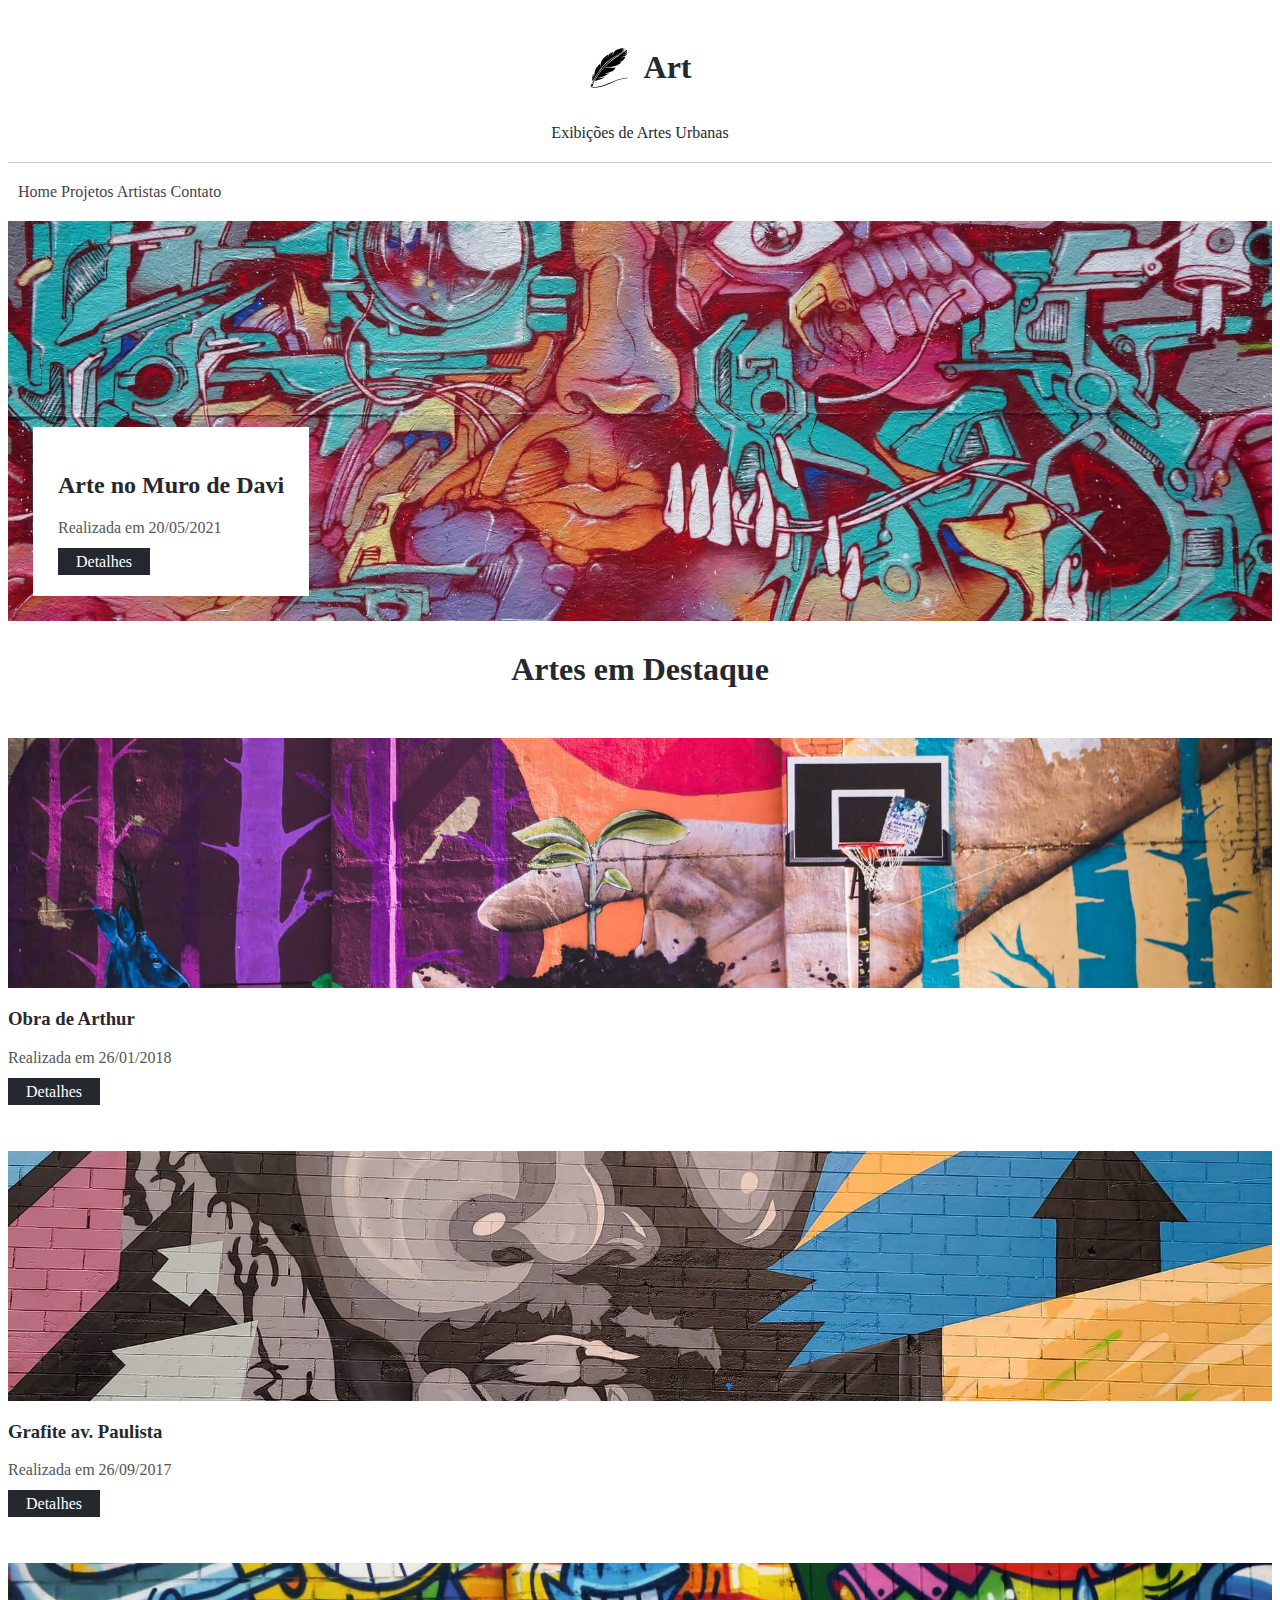
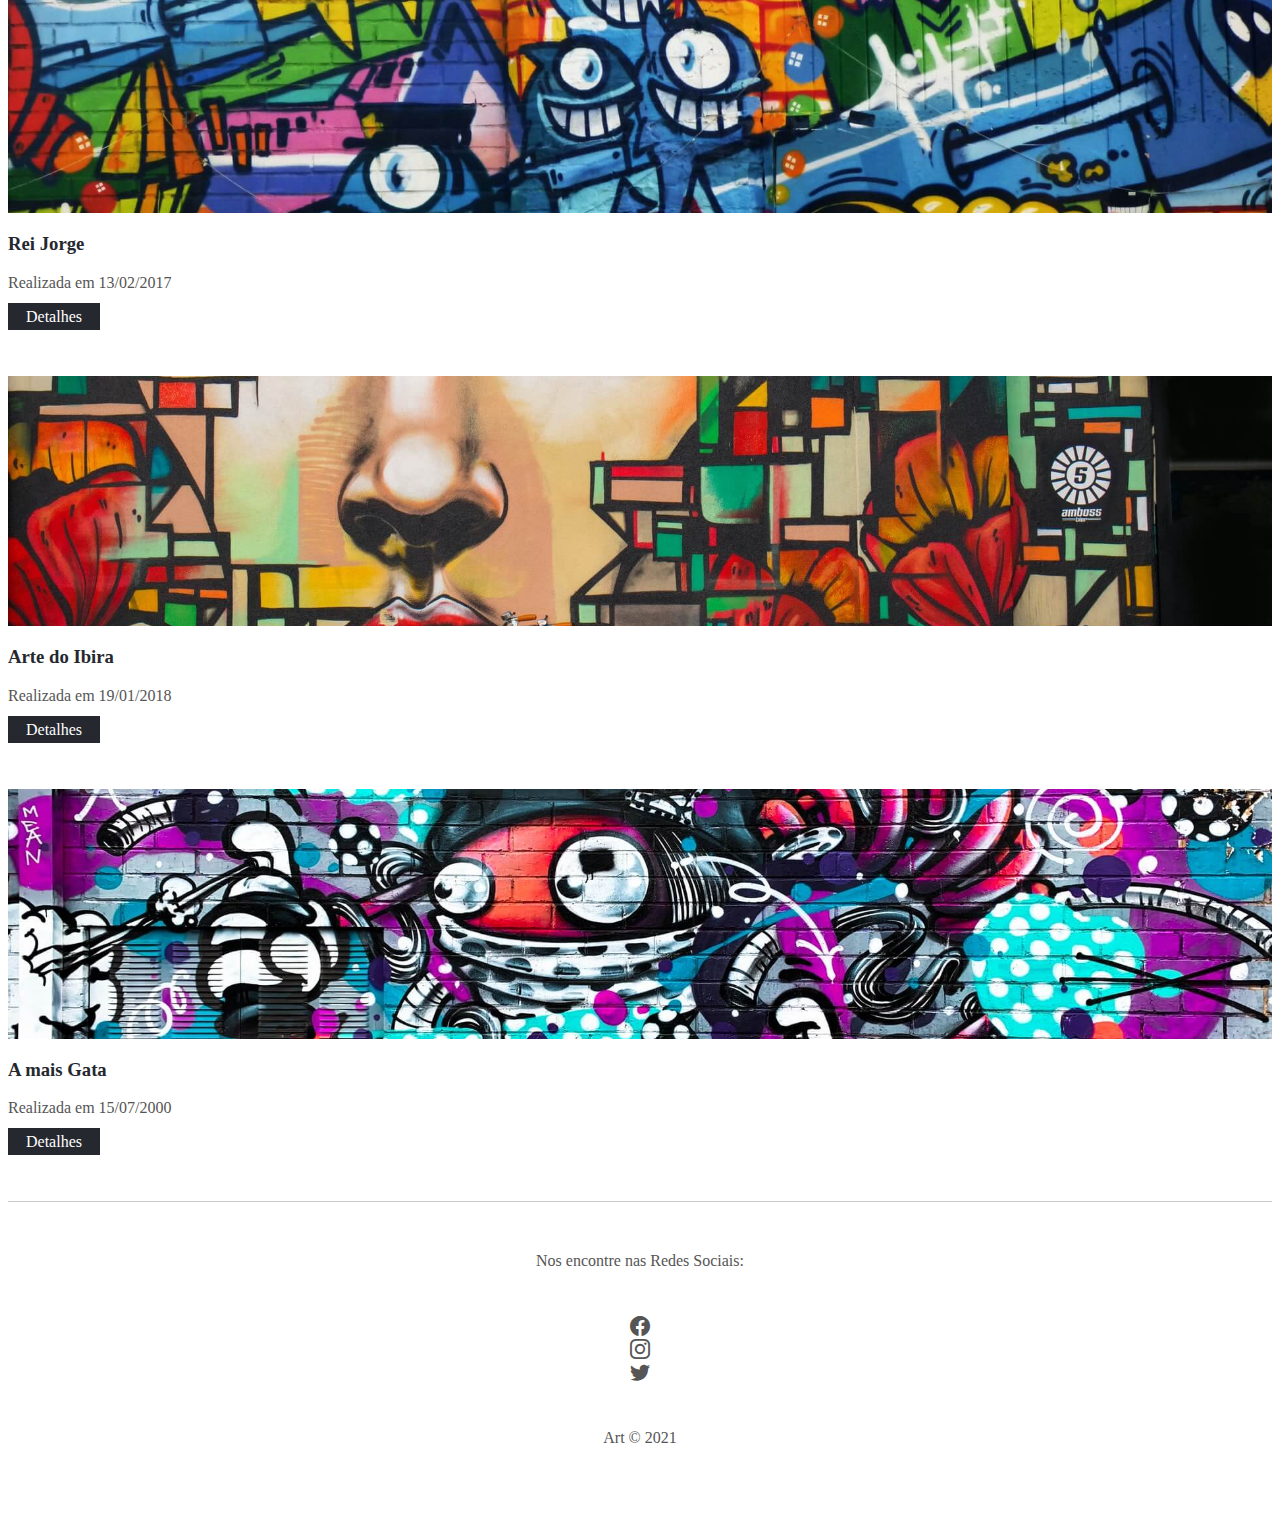
<file: OneDrive/Área de Trabalho/Bootstrap_Udemy/index.html>
<!DOCTYPE html>
<html lang="en">
<head>
    <meta charset="UTF-8">
    <meta http-equiv="X-UA-Compatible" content="IE=edge">
    <meta name="viewport" content="width=device-width, initial-scale=1.0">
    <title>Art</title>
    <link rel="shortcut icon" href="img/favicon.ico" type="image/x-icon">

    <!--BOOTSTRAP-->
    <link href="https://cdn.jsdelivr.net/npm/bootstrap@5.1.0/dist/css/bootstrap.min.css" rel="stylesheet" integrity="sha384-KyZXEAg3QhqLMpG8r+8fhAXLRk2vvoC2f3B09zVXn8CA5QIVfZOJ3BCsw2P0p/We" crossorigin="anonymous">
    
    <!--BOOTSTRAP ICONS-->
    <link rel="stylesheet" href="https://cdn.jsdelivr.net/npm/bootstrap-icons@1.5.0/font/bootstrap-icons.css">
    
    <!--CSS-->
    <link rel="stylesheet" href="css/style.css">
</head>
<body>
      <!--HEADER-->
      <div class="container-fluid">
          <header class="row" id="header">
              <div id="logo-container">
                  <img id="logo" src="img/art_logo.svg" alt="Art">
                  <h1>Art</h1>
              </div>
              <p>Exibições de Artes Urbanas</p>
          </header>
          <nav class="container" id="navbar">
              <div class="row justify-content-center">
                  <a href="#">Home</a>
                  <a href="#">Projetos</a>
                  <a href="#">Artistas</a>
                  <a href="#">Contato</a>
              </div>
          </nav>
      </div>
      <!-- MAIN IMAGE -->
      <div class="container" id="main-image-container">
          <div class="main-image center-image">
              <div class="main-image-info">
                  <h2>Arte no Muro de Davi</h2>
                  <p class="secondary-color">Realizada em 20/05/2021</p>
                  <a href="#" class="btn">Detalhes</a>
              </div>
          </div>
      </div>
      <!-- GALERY -->
      <div class="container" id="galery-container">
          <div class="col-12">
              <h1>Artes em Destaque</h1>
          </div>
          <div class="row gx-md-5">
            <div class="col-12 col-md-6">
                <div class="small-image-container center-image" id="img2"></div>
                <h3>Obra de Arthur</h3>
                <p class="secondary-color">Realizada em 26/01/2018</p>
                <a href="#" class="btn">Detalhes</a>
            </div>
            <div class="col-12 col-md-6">
                <div class="small-image-container center-image" id="img3"></div>
                <h3>Grafite av. Paulista</h3>
                <p class="secondary-color">Realizada em 26/09/2017</p>
                <a href="#" class="btn">Detalhes</a>
            </div>
            <div class="col-12 col-md-6">
                <div class="small-image-container center-image" id="img4"></div>
                <h3>Rei Jorge</h3>
                <p class="secondary-color">Realizada em 13/02/2017</p>
                <a href="#" class="btn">Detalhes</a>
            </div>
            <div class="col-12 col-md-6">
                <div class="small-image-container center-image" id="img5"></div>
                <h3>Arte do Ibira</h3>
                <p class="secondary-color">Realizada em 19/01/2018</p>
                <a href="#" class="btn">Detalhes</a>
            </div>
            <div class="col-12 col-md-6">
                <div class="small-image-container center-image" id="img6"></div>
                <h3>A mais Gata</h3>
                <p class="secondary-color">Realizada em 15/07/2000</p>
                <a href="#" class="btn">Detalhes</a>
            </div>
          </div>
      </div>
      <!-- FOOTER -->
      <footer class="container">
          <p class="secondary-color">Nos encontre nas Redes Sociais:</p>
          <div class="row justify-content-center" id="social-icons-container">
              <div class="col-1">
                  <a href="#"><i class="bi bi-facebook secondary-color"></i></a>
              </div>
              <div class="col-1">
                <a href="#"><i class="bi bi-instagram secondary-color"></i></a>
            </div>
            <div class="col-1">
                <a href="#"><i class="bi bi-twitter secondary-color"></i></a>
            </div>
          </div>
          <p class="secondary-color">Art &copy; 2021</p>
      </footer>
</body>
</html>
</file>
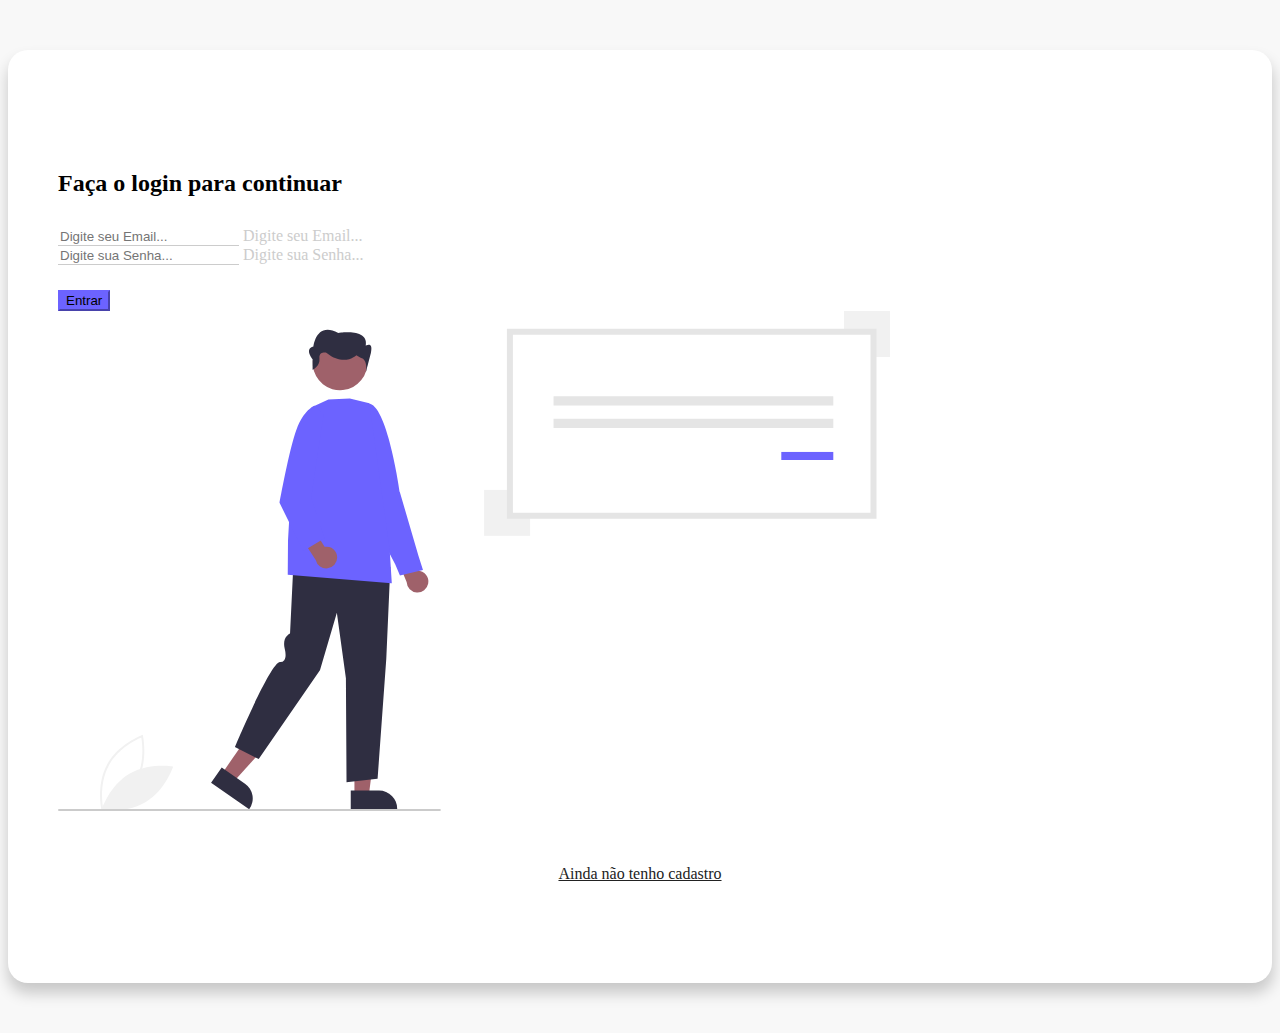
<file: OneDrive/Área de Trabalho/login_cadastro/login.html>
<!DOCTYPE html>
<html lang="en">
<head>
    <meta charset="UTF-8">
    <meta http-equiv="X-UA-Compatible" content="IE=edge">
    <meta name="viewport" content="width=device-width, initial-scale=1.0">
    <title>Login</title>
    <link href="https://cdn.jsdelivr.net/npm/bootstrap@5.1.0/dist/css/bootstrap.min.css" rel="stylesheet" integrity="sha384-KyZXEAg3QhqLMpG8r+8fhAXLRk2vvoC2f3B09zVXn8CA5QIVfZOJ3BCsw2P0p/We" crossorigin="anonymous">
    <link rel="stylesheet" href="css/styles.css">
    <!-- JavaScript Bundle with Popper -->
    <script src="https://cdn.jsdelivr.net/npm/bootstrap@5.1.0/dist/js/bootstrap.bundle.min.js" integrity="sha384-U1DAWAznBHeqEIlVSCgzq+c9gqGAJn5c/t99JyeKa9xxaYpSvHU5awsuZVVFIhvj" crossorigin="anonymous" defer></script>
</head>
<body>
    <div class="container col-11 col-md-9" id="form-container">
        <div class="row align-items-center gx-5">
            <div class="col-md-6 order-md-2">
                <h2>Faça o login para continuar</h2>
                <form>
                    <div class="form-floating mb-3">
                        <input type="email" class="form-control" id="email" name="email" placeholder="Digite seu Email...">
                        <label for="email" class="form-label">Digite seu Email...</label>
                    </div>
                    <div class="form-floating mb-3">
                        <input type="password" class="form-control" id="password" name="password" placeholder="Digite sua Senha...">
                        <label for="password" class="form-label">Digite sua Senha...</label>
                    </div>
                    <input type="submit" class="btn btn-primary" value="Entrar">
                </form>
            </div>
            <div class="col-md-6 order-md-1 ">
                <div class="col-12">
                    <img src="img/sign_in.svg" alt="Entrar no Sistema" class="img-fluid">
                </div>
                <div class="col-12" id="link-container">
                    <a href="register.html">Ainda não tenho cadastro</a>
                </div>
            </div>
        </div>
    </div>
</body>
</html>
</file>
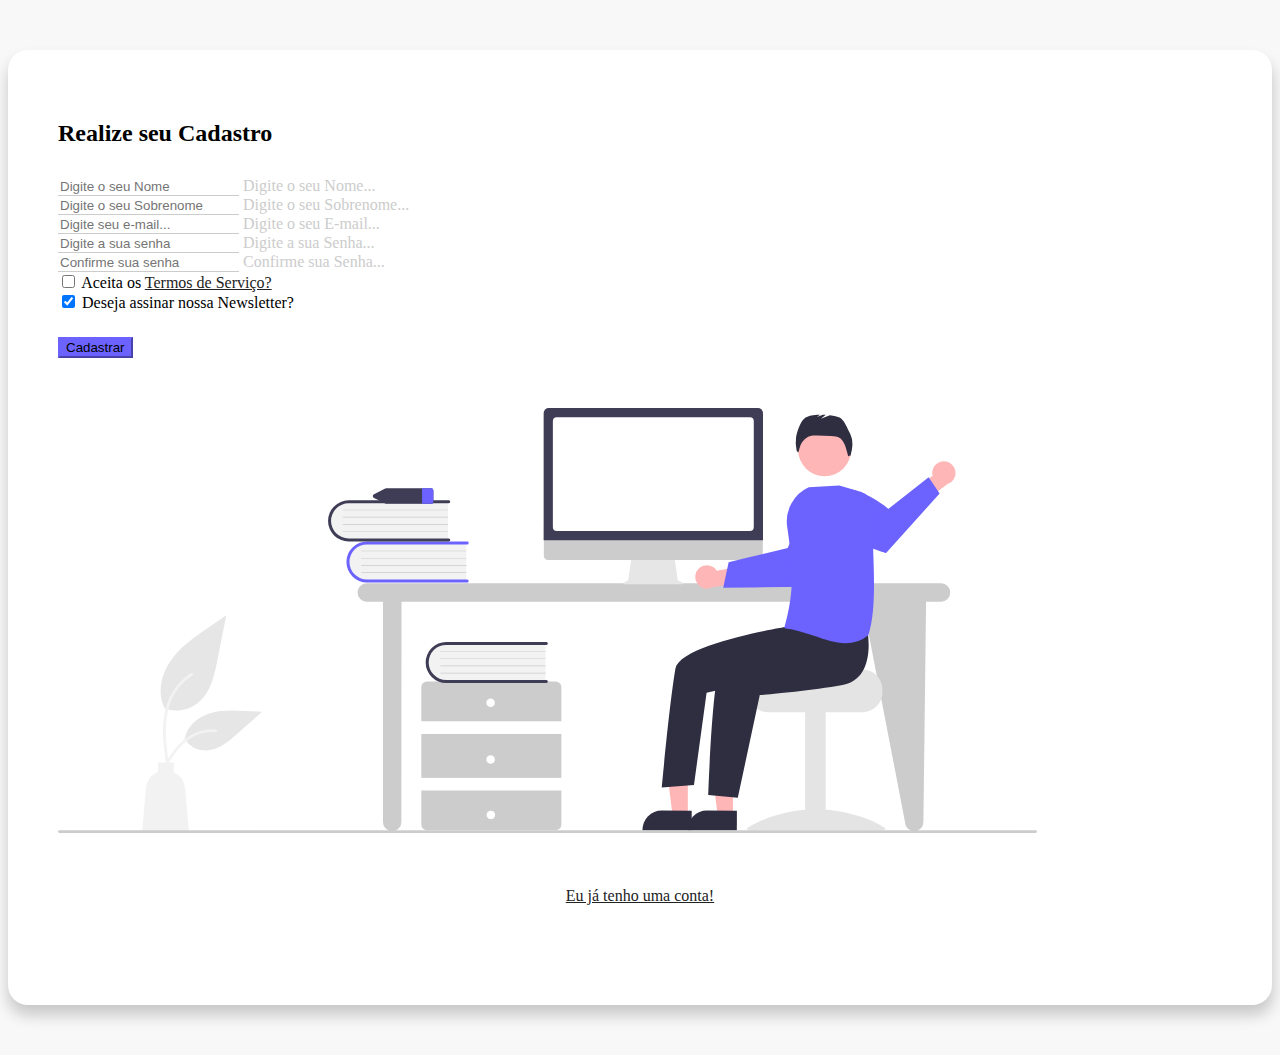
<file: OneDrive/Área de Trabalho/login_cadastro/register.html>
<!DOCTYPE html>
<html lang="en">
<head>
    <meta charset="UTF-8">
    <meta http-equiv="X-UA-Compatible" content="IE=edge">
    <meta name="viewport" content="width=device-width, initial-scale=1.0">
    <title>Register</title>
    <link href="https://cdn.jsdelivr.net/npm/bootstrap@5.1.0/dist/css/bootstrap.min.css" rel="stylesheet" integrity="sha384-KyZXEAg3QhqLMpG8r+8fhAXLRk2vvoC2f3B09zVXn8CA5QIVfZOJ3BCsw2P0p/We" crossorigin="anonymous">
    <link rel="stylesheet" href="css/styles.css">
</head>
<body>
    <div class="container col-11 col-md-9" id="form-container">
        <div class="row gx-5">
            <div class="col-md-6">
                <h2>Realize seu Cadastro</h2>
                <form>
                    <div class="form-floating mb-3">
                        <input type="text" class="form-control" id="name" name="name" placeholder="Digite o seu Nome">
                        <label for="name" class="form-label">Digite o seu Nome...</label>
                    </div>
                    <div class="form-floating mb-3">
                        <input type="text" class="form-control" id="lastname" name="lastname" placeholder="Digite o seu Sobrenome">
                        <label for="lastname" class="form-label">Digite o seu Sobrenome...</label>
                    </div>
                    <div class="form-floating mb-3">
                        <input type="email" class="form-control" id="email" name="email" placeholder="Digite seu e-mail...">
                        <label for="email" class="form-label">Digite o seu E-mail...</label>
                    </div>
                    <div class="form-floating mb-3">
                        <input type="passwrod" class="form-control" id="password" name="password" placeholder="Digite a sua senha">
                        <label for="password" class="form-label">Digite a sua Senha...</label>
                    </div>
                    <div class="form-floating mb-3">
                        <input type="confirmpassword" class="form-control" id="confirmpassword" name="confirmpassword" placeholder="Confirme sua senha">
                        <label for="confirmpassword" class="form-label">Confirme sua Senha...</label>
                    </div>
                    <div class="mb-3">
                        <div class="form-check mb-2">
                            <input type="checkbox" class="form-check-input" value="" id="agree-form" name="agree-form">
                            <label for="agree-form" class="form-check-label">
                                Aceita os <a href="#">Termos de Serviço?</a>
                            </label>
                        </div>
                        <div class="form-check mb-2">
                            <input type="checkbox" class="form-check-input" checked id="nesletter" name="newsletter">
                            <label for="newsletter" class="form-check-label">
                                Deseja assinar nossa Newsletter?
                            </label>
                        </div>
                        <input type="submit" class="btn btn-primary" value="Cadastrar">
                    </div>
                </form>
            </div>
            <div class="col-md-6">
                <div class="row align-items-center">
                    <div class="col12">
                        <img src="img/hello.svg" alt="Registro" class="img-fluid">
                    </div>
                    <div class="col-12" id="link-container">
                        <a href="login.html">Eu já tenho uma conta!</a>
                    </div>
            </div>
            </div>
        </div>
    </div>
</body>
</html>
</file>
<file: OneDrive/Área de Trabalho/Bootstrap_Udemy/css/style.css>
/* EStilos Gerais*/

*{
    color: #25282E;
}

a, i{
    transition: .5s;
    text-decoration: none;
}

.secondary-color{
    color: #555;
}

.center-image{
    background-size: cover;
    background-position: center;
}

.btn{
    text-decoration: none;
    background-color: #25282E;
    color: #FFF;
    padding: 5px 18px;
    border-radius: 0;
}

.btn:hover{
    background-color: #333;
    color: #fff;
}



/* HEADER */

#header{
    text-align: center;
    padding: 20px;
    border-bottom: 1px solid #ccc;
}

#header p{
    margin-bottom: 0;
}

#logo-container{
    display: flex;
    justify-content: center;
}

#logo{
    width: 40px;
    margin-right: 15px;
}


/* NAVBAR */

#navbar{
    padding: 10px;
    margin: 10px auto;
}

#navbar a {
    width: 80px;
    color: #444;
}

#navbar a:hover{
    color: #C1B696;
}

/* MAIN IMAGE */

.main-image{
    height: 400px;
    background-image: url('../img/g_1.jpg');
    margin-bottom: 30px;
    position: relative;
}

.main-image-info{
    background-color: #FFF;
    padding: 25px;
    position: absolute;
    left: 25px;
    bottom: 25px;
}

/* GALERY */

#img2{
    background-image: url('../img/g_2.jpg');
}
#img3{
    background-image: url('../img/g_3.jpg');
}
#img4{
    background-image: url('../img/g_4.jpg');
}
#img5{
    background-image: url('../img/g_5.jpg');
}
#img6{
    background-image: url('../img/g_6.jpg');
}

#galery-container h1{
    text-align: center;
}

#galery-container h1,
#galery-container .col-md-6,
#galery-container .col-12{
    margin-bottom: 50px;
}

.small-image-container{
    height: 250px;
    margin-bottom: 20px;
}

/* FOOTER */

footer{
    border-top: 1px solid #CCC;
    height: 250px;
    padding: 30px;
}

footer i{
    font-size: 20px;
}

#social-icons-container{
    padding: 25px;
}

#social-icons-container div{
    text-align: center;
}

footer p{
    text-align: center;
    margin: 20px;
}

a:hover i{
    color: #C1B696;
}
</file>
<file: OneDrive/Área de Trabalho/login_cadastro/css/styles.css>
body{
    background-color: #f8f8f8;
}

/* FORM */
#form-container{
    background-color: #FFF;
    border-radius: 20px;
    margin: 25px auto;
    box-shadow: .5px 10px 15px rgba(0,0,0,.2);
    padding: 25px;
}

@media(min-width: 768px){
    #form-container{
        margin: 50px auto;
        padding: 50px;
    }
}

#form-container h2{
    font-weight: 900;
    margin-bottom: 30px;
}

#form-container a{
    color: #222;
    transition: .5s;
}

#form-container a:hover{
    color: #6C63FF;
}

#form-container form{
    padding-bottom: 0;
}

#form-container .form-control{
    border: none;
    border-bottom: 1px solid #CCC;
    border-radius: 0;
}

#form-container .form-control:focus{
    box-shadow: none;
}

#form-container .form-floating label{
    color: #CCC;
}

#form-container .form-floating > .form-control:focus~label{
    color: #222;
}

#form-container input[type="submit"],
#form-container input[type="checkbox"]:checked{
    background-color: #6C63FF;
    border-color: #6C63FF;
}

.btn.btn-primary{
    width: 100%;
    margin-top: 25px;
}

@media(min-width: 768px){
    .btn.btn-primary{
        width: auto;
    }
}

/* IMAGE */
.row.align-items-center{
    align-content: center;
    height: 100%;
    padding: 50px 0;
}

.col-md-6.order-md-1{
    padding-top: 50px;
}

@media(min-width: 768px){
    .col-md-6.order-md-1{
        padding-top: 0;
    }
}

#link-container{
    text-align: center;
    padding-top: 50px;
}
</file>
